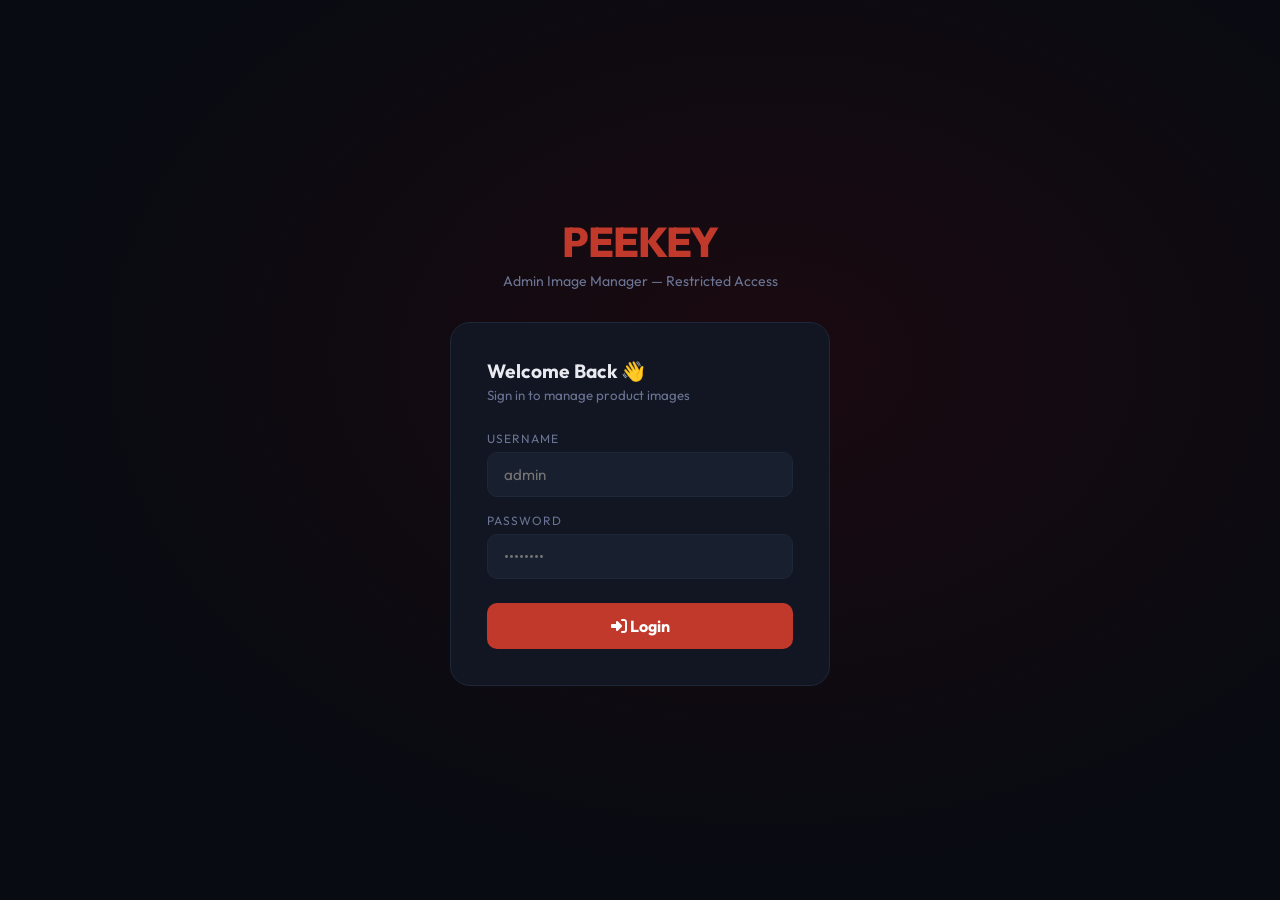
<file: admin.html>
﻿<!DOCTYPE html>
<html lang="en">
<head>
<meta charset="UTF-8">
<meta name="viewport" content="width=device-width,initial-scale=1">
<title>Peekey Admin</title>
<link href="https://fonts.googleapis.com/css2?family=Outfit:wght@400;600;700;800&display=swap" rel="stylesheet">
<link rel="stylesheet" href="https://cdnjs.cloudflare.com/ajax/libs/font-awesome/6.4.0/css/all.min.css">
<style>
*{margin:0;padding:0;box-sizing:border-box}
:root{--bg:#080b12;--card:#111622;--card2:#181f2e;--red:#c0392b;--border:#1e2738;--text:#e8eaf0;--muted:#6b7494;--green:#10b981;--orange:#f59e0b}
body{font-family:'Outfit',sans-serif;background:var(--bg);color:var(--text);min-height:100vh}

/* ── LOGIN ── */
#loginPage{min-height:100vh;display:flex;align-items:center;justify-content:center;background:radial-gradient(ellipse at 60% 40%,#1a0a10 0%,var(--bg) 70%)}
.login-wrap{width:100%;max-width:420px;padding:20px}
.login-logo{text-align:center;margin-bottom:32px}
.login-logo h1{font-size:2.6rem;font-weight:800;color:var(--red);letter-spacing:-1px}
.login-logo p{color:var(--muted);font-size:.88rem;margin-top:4px}
.login-card{background:var(--card);border:1px solid var(--border);border-radius:20px;padding:36px}
.login-card h2{font-size:1.2rem;font-weight:700;margin-bottom:4px}
.login-card .sub{color:var(--muted);font-size:.83rem;margin-bottom:28px}
.lfield{margin-bottom:16px}
.lfield label{display:block;font-size:.75rem;color:var(--muted);margin-bottom:6px;text-transform:uppercase;letter-spacing:1px}
.lfield input{width:100%;padding:12px 16px;background:var(--card2);border:1px solid var(--border);border-radius:10px;color:var(--text);font-family:'Outfit',sans-serif;font-size:.95rem;outline:none;transition:.2s}
.lfield input:focus{border-color:var(--red)}
.lbtn{width:100%;padding:13px;background:var(--red);color:#fff;border:none;border-radius:10px;font-family:'Outfit',sans-serif;font-weight:700;font-size:1rem;cursor:pointer;margin-top:8px;transition:.2s}
.lbtn:hover{background:#a93226}
.lerr{color:#ef4444;font-size:.82rem;margin-top:10px;text-align:center;display:none}

/* ── DASHBOARD ── */
#dashboard{display:none}
.topbar{background:#0d1117;border-bottom:1px solid var(--border);padding:0 28px;height:58px;display:flex;align-items:center;justify-content:space-between;position:sticky;top:0;z-index:100}
.topbar-brand{font-size:1.2rem;font-weight:800;color:var(--red)}
.topbar-brand span{color:var(--text);font-weight:400;font-size:.78rem;margin-left:8px}
.topbar-actions{display:flex;gap:10px;align-items:center}
.tbtn{padding:7px 16px;border-radius:8px;border:1px solid var(--border);background:transparent;color:var(--muted);font-size:.8rem;cursor:pointer;font-family:'Outfit',sans-serif;transition:.2s;text-decoration:none;display:inline-flex;align-items:center;gap:6px}
.tbtn:hover{border-color:var(--red);color:var(--red)}

.main{max-width:1100px;margin:0 auto;padding:30px 24px}

/* Stats */
.stats{display:grid;grid-template-columns:repeat(4,1fr);gap:14px;margin-bottom:30px}
.stat{background:var(--card);border:1px solid var(--border);border-radius:14px;padding:18px 20px}
.stat .n{font-size:2rem;font-weight:800;color:var(--red)}
.stat .l{color:var(--muted);font-size:.78rem;margin-top:2px}

/* Upload card */
.ucard{background:var(--card);border:1px solid var(--border);border-radius:18px;padding:26px;margin-bottom:24px}
.ucard-title{font-size:1rem;font-weight:700;display:flex;align-items:center;gap:8px;margin-bottom:4px}
.ucard-title i{color:var(--red)}
.ucard-sub{color:var(--muted);font-size:.82rem;margin-bottom:22px}
.urow{display:grid;grid-template-columns:1fr 1fr;gap:14px;margin-bottom:18px}
.ufg label{display:block;font-size:.74rem;color:var(--muted);margin-bottom:6px;text-transform:uppercase;letter-spacing:1px}
.ufg input,.ufg select{width:100%;padding:11px 14px;background:var(--card2);border:1px solid var(--border);border-radius:9px;color:var(--text);font-family:'Outfit',sans-serif;font-size:.9rem;outline:none;transition:.2s}
.ufg input:focus,.ufg select:focus{border-color:var(--red)}
.ufg select option{background:var(--card2)}
.auto-detect{font-size:.75rem;color:var(--orange);margin-top:5px;display:none}
.dropzone{border:2px dashed var(--border);border-radius:14px;padding:38px;text-align:center;cursor:pointer;transition:.2s;background:var(--card2)}
.dropzone:hover,.dropzone.over{border-color:var(--red);background:#1a0810}
.dropzone i{font-size:2.4rem;color:var(--muted);display:block;margin-bottom:12px}
.dropzone p{color:var(--muted);font-size:.88rem}
.dropzone p span{color:var(--red);font-weight:600}
#fInput{display:none}
.previews{display:flex;flex-wrap:wrap;gap:10px;margin-top:16px}
.pitem{position:relative;width:88px;height:88px;border-radius:9px;overflow:hidden;border:2px solid var(--border)}
.pitem img{width:100%;height:100%;object-fit:cover}
.pitem .px{position:absolute;top:3px;right:3px;background:rgba(0,0,0,.75);border:none;color:#fff;border-radius:50%;width:20px;height:20px;font-size:.6rem;cursor:pointer;display:flex;align-items:center;justify-content:center}
.pbwrap{height:6px;background:var(--border);border-radius:3px;margin-top:14px;overflow:hidden;display:none}
.pbfill{height:100%;background:var(--red);border-radius:3px;width:0;transition:width .3s}
.uactions{display:flex;gap:10px;margin-top:16px;flex-wrap:wrap}
.ubtn{padding:11px 24px;background:var(--red);color:#fff;border:none;border-radius:9px;font-family:'Outfit',sans-serif;font-weight:700;font-size:.9rem;cursor:pointer;display:flex;align-items:center;gap:8px;transition:.2s}
.ubtn:hover{background:#a93226}
.ubtn:disabled{opacity:.4;cursor:not-allowed}

/* Config */
.cfg-toggle{color:var(--muted);font-size:.8rem;cursor:pointer;display:flex;align-items:center;gap:6px;margin-bottom:16px;user-select:none}
.cfg-toggle i{transition:.2s}
.cfg-box{background:var(--card2);border:1px solid var(--border);border-radius:10px;padding:16px;margin-bottom:18px;display:none}
.cfg-box.open{display:block}
.cfg-row{display:grid;grid-template-columns:1fr 1fr auto;gap:10px;align-items:end}
.cfg-status{font-size:.75rem;color:var(--green);margin-top:8px}

/* Product grid */
.cat-filter{display:flex;flex-wrap:wrap;gap:8px;margin-bottom:20px}
.cfbtn{padding:6px 16px;border-radius:20px;border:1px solid var(--border);background:transparent;color:var(--muted);font-size:.8rem;cursor:pointer;font-family:'Outfit',sans-serif;transition:.2s}
.cfbtn.active,.cfbtn:hover{background:var(--red);border-color:var(--red);color:#fff}
.pgrid{display:grid;grid-template-columns:repeat(auto-fill,minmax(150px,1fr));gap:14px}
.pcard{background:var(--card);border:1px solid var(--border);border-radius:12px;overflow:hidden;transition:.2s}
.pcard:hover{border-color:var(--red);transform:translateY(-2px)}
.pcard img{width:100%;height:110px;object-fit:cover}
.pcard-body{padding:10px}
.pcard-name{font-size:.8rem;font-weight:600;white-space:nowrap;overflow:hidden;text-overflow:ellipsis;margin-bottom:3px}
.pcard-cat{font-size:.65rem;color:var(--red);text-transform:uppercase;letter-spacing:1px;margin-bottom:8px}
.pdel{width:100%;padding:6px;background:rgba(239,68,68,.1);border:1px solid rgba(239,68,68,.2);border-radius:6px;color:#ef4444;font-size:.72rem;cursor:pointer;font-family:'Outfit',sans-serif;transition:.2s}
.pdel:hover{background:rgba(239,68,68,.25)}
.empty{text-align:center;padding:60px;color:#2a3048;grid-column:1/-1}
.empty i{font-size:2.5rem;display:block;margin-bottom:12px}

/* Toast */
#toast{position:fixed;bottom:24px;right:24px;background:var(--card);border:1px solid var(--border);border-radius:10px;padding:12px 20px;font-size:.85rem;z-index:9999;display:flex;align-items:center;gap:10px;transform:translateY(60px);opacity:0;transition:.35s}
#toast.show{transform:none;opacity:1}
#toast.ok i{color:var(--green)}
#toast.err i{color:#ef4444}

/* Style for new Dual Dropzone in Admin Overlay */
.ap-dual-dz {
  display: grid;
  grid-template-columns: 1fr 1fr;
  gap: 14px;
  margin-bottom: 18px;
}
.ap-dz-wrap {
  display: flex;
  flex-direction: column;
}
.ap-dz-badge {
  display: inline-block;
  padding: 4px 10px;
  border-radius: 6px;
  font-size: 0.65rem;
  font-weight: 700;
  margin-bottom: 8px;
  width: fit-content;
  text-transform: uppercase;
  letter-spacing: 0.5px;
}
.ap-dz-badge.required {
  background: rgba(192, 57, 43, 0.15);
  color: var(--red);
}
.ap-dz-badge.optional {
  background: rgba(245, 158, 11, 0.15);
  color: var(--orange);
}
@media (max-width: 600px) {
  .ap-dual-dz {
    grid-template-columns: 1fr;
  }
}

@media(max-width:640px){.stats{grid-template-columns:repeat(2,1fr)}.urow{grid-template-columns:1fr}.cfg-row{grid-template-columns:1fr}}
</style>
</head>
<body>

<!-- LOGIN -->
<div id="loginPage">
  <div class="login-wrap">
    <div class="login-logo">
      <h1>PEEKEY</h1>
      <p>Admin Image Manager — Restricted Access</p>
    </div>
    <div class="login-card">
      <h2>Welcome Back 👋</h2>
      <p class="sub">Sign in to manage product images</p>
      <div class="lfield"><label>Username</label><input id="lUser" type="text" placeholder="admin"></div>
      <div class="lfield"><label>Password</label><input id="lPass" type="password" placeholder="••••••••" onkeydown="if(event.key==='Enter')doLogin()"></div>
      <button class="lbtn" onclick="doLogin()"><i class="fas fa-sign-in-alt"></i> Login</button>
      <p class="lerr" id="lerr">❌ Invalid credentials. Try again.</p>
    </div>
  </div>
</div>

<!-- DASHBOARD -->
<div id="dashboard">
  <div class="topbar">
    <div class="topbar-brand">PEEKEY <span>Admin Panel</span></div>
    <div class="topbar-actions">
      <a href="index.html" class="tbtn"><i class="fas fa-store"></i> View Site</a>
      <button class="tbtn" onclick="doLogout()"><i class="fas fa-sign-out-alt"></i> Logout</button>
    </div>
  </div>

  <div class="main">
    <!-- Stats -->
    <div class="stats">
      <div class="stat"><div class="n" id="sTotal">0</div><div class="l">Total Products</div></div>
      <div class="stat"><div class="n" id="sCats">0</div><div class="l">Categories</div></div>
      <div class="stat"><div class="n" id="sWeek">0</div><div class="l">Added This Week</div></div>
      <div class="stat"><div class="n" id="sCloud" style="color:var(--green)">●</div><div class="l">Cloud Status</div></div>
    </div>

    <!-- Upload -->
    <div class="ucard">
      <div class="ucard-title"><i class="fas fa-cloud-arrow-up"></i> Upload Product Images</div>
      <div class="ucard-sub">Images are automatically sorted into the correct category on the website.</div>

      <!-- imgbb Config -->
      <div class="cfg-toggle" onclick="toggleCfg()">
        <i class="fas fa-gear" id="cfgIcon"></i> ⚙️ Image Storage API Key
        <span id="cfgStatusBadge" style="color:var(--green);margin-left:6px"></span>
      </div>
      <div class="cfg-box" id="cfgBox">
        <p style="color:var(--muted);font-size:.82rem;margin-bottom:12px">Choose your API key option for uploading images to <a href="https://api.imgbb.com" target="_blank" style="color:var(--red)">imgbb.com</a>.</p>
        <div style="display:flex; flex-direction:column; gap:10px; margin-bottom:14px;">
          <label style="display:flex; align-items:center; gap:8px; font-size:0.85rem; cursor:pointer;">
            <input type="radio" name="apiKeyOpt" id="optDefault" value="default" onchange="updateApiUi()" checked>
            <span>Use Default Permanent API Key (built-in)</span>
          </label>
          <label style="display:flex; align-items:center; gap:8px; font-size:0.85rem; cursor:pointer;">
            <input type="radio" name="apiKeyOpt" id="optCustom" value="custom" onchange="updateApiUi()">
            <span>Paste Custom API Key</span>
          </label>
        </div>
        <div class="cfg-row" id="customKeyRow" style="display:none;">
          <div class="ufg" style="grid-column:1/-1"><label>imgbb API Key</label><input id="cfgKey" placeholder="Paste your custom imgbb API key here" type="password"></div>
        </div>
        <button class="ubtn" onclick="saveCfg()" style="margin-top:10px"><i class="fas fa-save"></i> Save Configuration</button>
        <div class="cfg-status" id="cfgStatus"></div>
      </div>

      <div class="urow" style="grid-template-columns: repeat(3, 1fr); gap: 16px;">
        <div class="ufg">
          <label>Product Name</label>
          <input id="uName" placeholder="e.g. Pressure Cooker 5L" oninput="autoDetectCat(this.value)">
          <div class="auto-detect" id="autoDetect"><i class="fas fa-magic"></i> Auto-detected category</div>
        </div>
        <div class="ufg">
          <label>MRP / Price (₹)</label>
          <input id="uPrice" placeholder="e.g. 1999">
        </div>
        <div class="ufg">
          <label>Category</label>
          <select id="uCat">
            <option value="Home Appliances">🔌 Home Appliances</option>
            <option value="Kitchenware">🍳 Kitchenware</option>
            <option value="Crockery & Dining">🍽️ Crockery &amp; Dining</option>
            <option value="Pooja & Devotional">🪔 Pooja &amp; Devotional</option>
            <option value="Home Essentials">🏠 Home Essentials</option>
            <option value="Electrical & Lighting">💡 Electrical &amp; Lighting</option>
            <option value="Gas Stoves & Hobs">🔥 Gas Stoves &amp; Hobs</option>
          </select>
        </div>
      </div>

      <div class="ap-dual-dz">
        <!-- Product Image Dropzone -->
        <div class="ap-dz-wrap">
          <span class="ap-dz-badge required">★ Product Image (Required)</span>
          <div class="dropzone" id="dz" onclick="document.getElementById('fInput').click()" style="padding: 24px;">
            <i class="fas fa-image" style="font-size: 2rem; margin-bottom: 8px;"></i>
            <p style="font-size: 0.82rem;"><span>Click to browse</span> or drag &amp; drop</p>
          </div>
          <input type="file" id="fInput" accept="image/*">
          <div class="previews" id="previews" style="margin-top: 8px;"></div>
        </div>

        <!-- Description Image Dropzone -->
        <div class="ap-dz-wrap">
          <span class="ap-dz-badge optional">✦ Description / Spec (Optional)</span>
          <div class="dropzone" id="descDz" onclick="document.getElementById('descFInput').click()" style="padding: 24px;">
            <i class="fas fa-file-invoice" style="font-size: 2rem; color: var(--orange); margin-bottom: 8px;"></i>
            <p style="font-size: 0.82rem;"><span style="color: var(--orange);">Click to browse</span> or drag &amp; drop</p>
          </div>
          <input type="file" id="descFInput" accept="image/*">
          <div class="previews" id="descPreviews" style="margin-top: 8px;"></div>
        </div>
      </div>
      <div class="pbwrap" id="pbwrap"><div class="pbfill" id="pbfill"></div></div>

      <div class="uactions">
        <button class="ubtn" id="uploadBtn" onclick="doUpload()" disabled>
          <i class="fas fa-cloud-upload-alt"></i> Upload to Cloud
        </button>
        <button class="tbtn" onclick="clearFiles()"><i class="fas fa-trash"></i> Clear</button>
      </div>
    </div>

    <!-- Product Grid -->
    <div class="ucard">
      <div class="ucard-title"><i class="fas fa-th"></i> All Uploaded Products</div>
      <div class="ucard-sub">Manage images currently live on your website.</div>
      <div class="cat-filter" id="catFilter"></div>
      <div class="pgrid" id="pgrid"></div>
    </div>
  </div>
</div>

<div id="toast"><i class="fas fa-check-circle"></i><span id="toastMsg"></span></div>

<script>
// ── CONFIG ─────────────────────────────────────────────────────────
const CREDS = { user: 'admin', pass: 'peekey@2024' };
const SK = 'peekey_products_v2';
const CK = { key: 'pk_imgbb_key' };

// Auto-detect category from product name keywords
const CAT_KEYWORDS = {
  'Home Appliances': ['mixer','grinder','juicer','rice cooker','air fryer','toaster','sandwich','water heater','exhaust fan','purifier','iron','blender','oven','microwave','induction','cooktop','fan','heater'],
  'Kitchenware': ['cooker','pressure','pan','tawa','wok','kadai','pot','cookware','saucepan','stockpot','milk boiler','appam','dosa','cast iron','triply','non-stick','knife','knives','chopping','board','grater','mortar','pestle','spoon','spatula','ladle','brass utensil','brass bottle'],
  'Crockery & Dining': ['plate','bowl','mug','cup','glass','jug','tray','cutlery','fork','spoon set','dessert','cake stand','serving','dinner set','ceramic','porcelain'],
  'Pooja & Devotional': ['vilakku','nilavilakku','lamp','pooja','thali','kalash','panchapathram','bell','incense','diya','agarbatti','brass bell'],
  'Home Essentials': ['bucket','bottle','flask','lunch box','storage','jar','container','chair','rack','shelf','dustbin','laundry','basket','shoe rack','cleaning','brush','mop','broom','water bottle','steel bottle','vacuum'],
  'Electrical & Lighting': ['bulb','led','tube','switch','wire','plug','socket','holder','extension','torch','lamp','battery','cables','adapter','light'],
  'Gas Stoves & Hobs': ['stove','gas','hob','burner','regulator','pipe','lighter']
};

function detectCategory(name) {
  const n = name.toLowerCase();
  for (const [cat, kws] of Object.entries(CAT_KEYWORDS)) {
    if (kws.some(k => n.includes(k))) return cat;
  }
  return null;
}

// ── AUTH ───────────────────────────────────────────────────────────
function doLogin() {
  const u = document.getElementById('lUser').value.trim();
  const p = document.getElementById('lPass').value;
  if (u === CREDS.user && p === CREDS.pass) {
    sessionStorage.setItem('pk_admin', '1');
    document.getElementById('loginPage').style.display = 'none';
    document.getElementById('dashboard').style.display = 'block';
    initDash();
  } else {
    document.getElementById('lerr').style.display = 'block';
  }
}
function doLogout() { sessionStorage.removeItem('pk_admin'); location.reload(); }

if (sessionStorage.getItem('pk_admin')) {
  document.getElementById('loginPage').style.display = 'none';
  document.getElementById('dashboard').style.display = 'block';
  window.addEventListener('DOMContentLoaded', initDash);
}

// ── INIT ───────────────────────────────────────────────────────────
function updateApiUi() {
  const isCustom = document.getElementById('optCustom').checked;
  document.getElementById('customKeyRow').style.display = isCustom ? 'grid' : 'none';
}

function initDash() {
  const useDefault = localStorage.getItem('pk_use_default_key') !== 'false';
  const key = localStorage.getItem(CK.key) || '';
  document.getElementById('cfgKey').value = key;
  
  if (useDefault) {
    document.getElementById('optDefault').checked = true;
  } else {
    document.getElementById('optCustom').checked = true;
  }
  updateApiUi();

  document.getElementById('cfgStatusBadge').textContent = '✓ Connected';
  document.getElementById('cfgStatus').textContent = useDefault ? '✓ Using Default Permanent API Key' : '✓ Custom API key saved';
  document.getElementById('sCloud').textContent = '✓';

  renderGrid('All');
  updateStats();
}

// ── CONFIG ─────────────────────────────────────────────────────────
function toggleCfg() {
  const box = document.getElementById('cfgBox');
  box.classList.toggle('open');
  document.getElementById('cfgIcon').style.transform = box.classList.contains('open') ? 'rotate(90deg)' : '';
}
function saveCfg() {
  const isDefault = document.getElementById('optDefault').checked;
  if (isDefault) {
    localStorage.setItem('pk_use_default_key', 'true');
    document.getElementById('cfgStatusBadge').textContent = '✓ Connected';
    document.getElementById('cfgStatus').textContent = '✓ Using Default Permanent API Key';
    document.getElementById('sCloud').textContent = '✓';
    document.getElementById('cfgBox').classList.remove('open');
    showToast('Using default permanent API key.', 'ok');
  } else {
    const key = document.getElementById('cfgKey').value.trim();
    if (!key) { showToast('Paste your custom imgbb API key!', 'err'); return; }
    localStorage.setItem('pk_use_default_key', 'false');
    localStorage.setItem(CK.key, key);
    document.getElementById('cfgStatusBadge').textContent = '✓ Connected';
    document.getElementById('cfgStatus').textContent = '✓ Custom API key saved';
    document.getElementById('sCloud').textContent = '✓';
    document.getElementById('cfgBox').classList.remove('open');
    showToast('Custom API key saved successfully.', 'ok');
  }
}

// ── AUTO DETECT ────────────────────────────────────────────────────
function autoDetectCat(val) {
  const cat = detectCategory(val);
  const sel = document.getElementById('uCat');
  const msg = document.getElementById('autoDetect');
  if (cat) {
    sel.value = cat;
    msg.style.display = 'block';
    msg.textContent = '✨ Auto-sorted to: ' + cat;
  } else {
    msg.style.display = 'none';
  }
}

// ── FILE HANDLING ──────────────────────────────────────────────────
let selFiles = [];
let selDescFile = null;

// Product Image dropzone handlers
document.getElementById('dz').addEventListener('dragover', e => { e.preventDefault(); e.currentTarget.classList.add('over'); });
document.getElementById('dz').addEventListener('dragleave', e => e.currentTarget.classList.remove('over'));
document.getElementById('dz').addEventListener('drop', e => { e.preventDefault(); e.currentTarget.classList.remove('over'); addFiles([...e.dataTransfer.files]); });
document.getElementById('fInput').addEventListener('change', e => { addFiles([...e.target.files]); e.target.value = ''; });

// Description / Spec dropzone handlers
document.getElementById('descDz').addEventListener('dragover', e => { e.preventDefault(); e.currentTarget.classList.add('over'); });
document.getElementById('descDz').addEventListener('dragleave', e => e.currentTarget.classList.remove('over'));
document.getElementById('descDz').addEventListener('drop', e => { e.preventDefault(); e.currentTarget.classList.remove('over'); addDescFile(e.dataTransfer.files[0]); });
document.getElementById('descFInput').addEventListener('change', e => { if (e.target.files[0]) addDescFile(e.target.files[0]); e.target.value = ''; });

function addFiles(files) {
  files = files.filter(f => f.type.startsWith('image/'));
  selFiles = [...selFiles, ...files];
  if (!document.getElementById('uName').value && files[0]) {
    const guess = files[0].name.replace(/\.(png|jpg|jpeg|webp)$/i, '').replace(/[-_]/g, ' ');
    document.getElementById('uName').value = guess;
    autoDetectCat(guess);
  }
  renderPreviews();
  document.getElementById('uploadBtn').disabled = selFiles.length === 0;
}

function renderPreviews() {
  document.getElementById('previews').innerHTML = selFiles.map((f, i) =>
    `<div class="pitem"><img src="${URL.createObjectURL(f)}"><button class="px" onclick="rmFile(${i})"><i class="fas fa-xmark"></i></button></div>`
  ).join('');
}

function rmFile(i) { selFiles.splice(i, 1); renderPreviews(); document.getElementById('uploadBtn').disabled = !selFiles.length; }

function addDescFile(f) {
  if (!f || !f.type.startsWith('image/')) return;
  selDescFile = f;
  renderDescPreview();
}

function renderDescPreview() {
  const container = document.getElementById('descPreviews');
  if (!selDescFile) { container.innerHTML = ''; return; }
  container.innerHTML = `<div class="pitem"><img src="${URL.createObjectURL(selDescFile)}"><button class="px" onclick="rmDescFile()"><i class="fas fa-xmark"></i></button></div>`;
}

function rmDescFile() {
  selDescFile = null;
  renderDescPreview();
}

function clearFiles() {
  selFiles = [];
  selDescFile = null;
  renderPreviews();
  renderDescPreview();
  document.getElementById('uploadBtn').disabled = true;
  document.getElementById('uName').value = '';
  document.getElementById('autoDetect').style.display = 'none';
}

// ── UPLOAD via imgbb ───────────────────────────────────────────────
async function doUpload() {
  const name = document.getElementById('uName').value.trim();
  const cat = document.getElementById('uCat').value;
  const useDefault = localStorage.getItem('pk_use_default_key') !== 'false';
  const apiKey = useDefault ? 'f8c12c3f56c637bbf020ca4ddaedc221' : (localStorage.getItem(CK.key) || '');
  if (!name) { showToast('Enter a product name!', 'err'); return; }
  if (!apiKey) {
    document.getElementById('cfgBox').classList.add('open');
    showToast('⚙️ Configure your imgbb API key first!', 'err');
    return;
  }
  if (!selFiles.length) { showToast('Select images to upload!', 'err'); return; }

  const btn = document.getElementById('uploadBtn');
  const pbw = document.getElementById('pbwrap');
  const pbf = document.getElementById('pbfill');
  btn.disabled = true;
  btn.innerHTML = '<i class="fas fa-spinner fa-spin"></i> Uploading...';
  pbw.style.display = 'block';

  const products = getProducts();
  let done = 0;

  // Upload description image if selected
  let descUrl = '';
  if (selDescFile) {
    try {
      const db64 = await toBase64(selDescFile);
      const dfd = new FormData();
      dfd.append('key', apiKey);
      dfd.append('image', db64.split(',')[1]);
      dfd.append('name', 'desc-' + name.replace(/\s+/g,'-'));
      const dres = await fetch('https://api.imgbb.com/1/upload', { method: 'POST', body: dfd });
      const ddata = await dres.json();
      if (ddata.success && ddata.data?.url) {
        descUrl = ddata.data.display_url || ddata.data.url;
      }
    } catch(e) { console.error('Error uploading description image:', e); }
  }

  const uploadedUrls = [];
  for (const file of selFiles) {
    try {
      const b64 = await toBase64(file);
      const fd = new FormData();
      fd.append('key', apiKey);
      fd.append('image', b64.split(',')[1]);
      fd.append('name', name.replace(/\s+/g,'-'));
      const r = await fetch('https://api.imgbb.com/1/upload', { method: 'POST', body: fd });
      const d = await r.json();
      if (d.success && d.data?.url) {
        const imgUrl = d.data.display_url || d.data.medium?.url || d.data.url;
        uploadedUrls.push(imgUrl);
      } else {
        showToast('Upload error: ' + (d.error?.message || 'Check API key'), 'err');
      }
    } catch(e) { showToast('Network error. Check internet.', 'err'); }
    done++;
    pbf.style.width = Math.round(done / selFiles.length * 100) + '%';
  }

  if (uploadedUrls.length > 0) {
    let p = products.find(prod => prod.name && prod.name.toLowerCase().trim() === name.toLowerCase().trim());
    const price = document.getElementById('uPrice').value.trim();
    if (!p) {
      p = {
        id: 'prod-' + Date.now(),
        name,
        price,
        category: cat,
        url: '',
        at: Date.now()
      };
      products.push(p);
    } else {
      if (price) p.price = price;
      if (cat) p.category = cat;
    }

    if (descUrl) p.descUrl = descUrl;

    if (uploadedUrls.length > 1) {
      p.url = uploadedUrls[0] || p.url;
      p.img1 = uploadedUrls[1] || p.img1;
      p.img2 = uploadedUrls[2] || p.img2;
    } else if (uploadedUrls.length === 1) {
      const isLocalOrEmpty = (src) => !src || (!src.startsWith('http') && !src.startsWith('data:'));
      if (isLocalOrEmpty(p.url)) {
        p.url = uploadedUrls[0];
      } else if (isLocalOrEmpty(p.img1)) {
        p.img1 = uploadedUrls[0];
      } else if (isLocalOrEmpty(p.img2)) {
        p.img2 = uploadedUrls[0];
      } else {
        p.url = uploadedUrls[0];
      }
    }
  }

  saveProducts(products);
  clearFiles();
  document.getElementById('uPrice').value = '';
  btn.disabled = false;
  btn.innerHTML = '<i class="fas fa-cloud-upload-alt"></i> Upload to Cloud';
  pbw.style.display = 'none'; pbf.style.width = '0';
  showToast(`✅ ${done} image(s) uploaded & live on website!`, 'ok');
  renderGrid(currentFilter);
  updateStats();
}

function toBase64(file) {
  return new Promise((res, rej) => {
    const r = new FileReader();
    r.onload = () => res(r.result);
    r.onerror = rej;
    r.readAsDataURL(file);
  });
}

// ── GRID ───────────────────────────────────────────────────────────
let currentFilter = 'All';
function renderGrid(filter) {
  currentFilter = filter;
  const products = getProducts();
  const filtered = filter === 'All' ? products : products.filter(p => p.category === filter);

  // Filter buttons
  const cats = ['All', ...new Set(products.map(p => p.category))];
  document.getElementById('catFilter').innerHTML = cats.map(c =>
    `<button class="cfbtn ${c === filter ? 'active' : ''}" onclick="renderGrid('${c}')">${c}</button>`
  ).join('');

  // Grid
  const grid = document.getElementById('pgrid');
  if (!filtered.length) {
    grid.innerHTML = `<div class="empty"><i class="fas fa-box-open"></i>No products yet. Upload some images above!</div>`;
    return;
  }
  grid.innerHTML = filtered.map((p, i) => {
    const ri = products.indexOf(p);
    return `<div class="pcard" style="background:var(--card2);border:1px solid var(--border);border-radius:14px;overflow:hidden;padding:12px;display:flex;flex-direction:column;gap:8px;">
      <img src="${p.url}" alt="${p.name}" style="width:100%;height:100px;object-fit:contain;border-radius:8px;">
      <div class="pcard-body" style="padding:0;display:flex;flex-direction:column;gap:6px;">
        <div>
          <div style="display:flex;justify-content:between;align-items:center;margin-bottom:2px;width:100%;">
            <label style="font-size:0.65rem;color:var(--muted);font-weight:700;text-transform:uppercase;flex:1;">Product Name</label>
            ${p.descUrl ? `<span style="font-size:0.6rem;color:var(--orange);font-weight:800;background:rgba(245,158,11,0.12);padding:1px 5px;border-radius:4px;display:inline-flex;align-items:center;gap:3px;"><i class="fas fa-file-invoice"></i> SPEC</span>` : ''}
          </div>
          <input type="text" value="${p.name}" onchange="updateProduct(${ri}, 'name', this.value)" style="width:100%;padding:4px 8px;background:var(--card);color:var(--text);border:1px solid var(--border);border-radius:6px;font-size:0.8rem;outline:none;">
        </div>
        <div>
          <label style="font-size:0.65rem;color:var(--muted);font-weight:700;display:block;margin-bottom:2px;text-transform:uppercase;">MRP / Price (₹)</label>
          <input type="text" value="${p.price || ''}" placeholder="e.g. 1999" onchange="updateProduct(${ri}, 'price', this.value)" style="width:100%;padding:4px 8px;background:var(--card);color:var(--text);border:1px solid var(--border);border-radius:6px;font-size:0.8rem;outline:none;">
        </div>
        <div>
          <label style="font-size:0.65rem;color:var(--muted);font-weight:700;display:block;margin-bottom:2px;text-transform:uppercase;">Category</label>
          <select onchange="updateProduct(${ri}, 'category', this.value)" style="width:100%;padding:4px;background:var(--card);color:var(--text);border:1px solid var(--border);border-radius:6px;font-size:0.8rem;outline:none;cursor:pointer;">
            <option value="Home Appliances" ${p.category==='Home Appliances'?'selected':''}>🔌 Home Appliances</option>
            <option value="Kitchenware" ${p.category==='Kitchenware'?'selected':''}>🍳 Kitchenware</option>
            <option value="Crockery & Dining" ${p.category==='Crockery & Dining'?'selected':''}>🍽️ Crockery & Dining</option>
            <option value="Pooja & Devotional" ${p.category==='Pooja & Devotional'?'selected':''}>🪔 Pooja & Devotional</option>
            <option value="Home Essentials" ${p.category==='Home Essentials'?'selected':''}>🏠 Home Essentials</option>
            <option value="Electrical & Lighting" ${p.category==='Electrical & Lighting'?'selected':''}>💡 Electrical & Lighting</option>
            <option value="Gas Stoves & Hobs" ${p.category==='Gas Stoves & Hobs'?'selected':''}>🔥 Gas Stoves & Hobs</option>
          </select>
        </div>
        <button class="pdel" onclick="delProduct(${ri})" style="width:100%;margin-top:4px;"><i class="fas fa-trash"></i> Remove</button>
      </div>
    </div>`;
  }).join('');
}

function updateProduct(index, field, value) {
  const products = getProducts();
  if (products[index]) {
    products[index][field] = value;
    saveProducts(products);
    showToast('Product updated!', 'ok');
    updateStats();
  }
}

function delProduct(i) {
  if (!confirm('Remove this product from the website?')) return;
  const products = getProducts();
  products.splice(i, 1);
  saveProducts(products);
  showToast('Product removed', 'ok');
  renderGrid(currentFilter);
  updateStats();
}

function updateStats() {
  const p = getProducts();
  document.getElementById('sTotal').textContent = p.length;
  document.getElementById('sCats').textContent = new Set(p.map(x => x.category)).size;
  const wk = Date.now() - 7 * 86400000;
  document.getElementById('sWeek').textContent = p.filter(x => x.at > wk).length;
}

// ── STORAGE ────────────────────────────────────────────────────────
const DEFAULT_PRODUCTS = [
  { id: "def-mixer", name: "Mixer Grinder", category: "Home Appliances", url: "mixer grinder.png", price: "", at: 1718360000000 },
  { id: "def-wet", name: "Wet Grinder", category: "Home Appliances", url: "Wet Grinder.png", price: "", at: 1718360000000 },
  { id: "def-juicer", name: "Juicer", category: "Home Appliances", url: "Juicer.png", price: "", at: 1718360000000 },
  { id: "def-rice", name: "Rice Cooker", category: "Home Appliances", url: "Rice Cooker.png", price: "", at: 1718360000000 },
  { id: "def-air", name: "Air Fryer", category: "Home Appliances", url: "Air Fryer.png", price: "", at: 1718360000000 },
  { id: "def-toaster", name: "Toaster", category: "Home Appliances", url: "Toaster.png", price: "", at: 1718360000000 },
  { id: "def-sandwich", name: "Sandwich Maker", category: "Home Appliances", url: "Sandwich Maker.png", price: "", at: 1718360000000 },
  { id: "def-heater", name: "Water Heater", category: "Home Appliances", url: "Water Heater.png", price: "", at: 1718360000000 },
  { id: "def-fan", name: "Exhaust Fan", category: "Home Appliances", url: "Exhaust Fan.png", price: "", at: 1718360000000 },
  { id: "def-purifier", name: "Water Purifier", category: "Home Appliances", url: "Water Purifier.png", price: "", at: 1718360000000 },
  { id: "def-triply", name: "Triply Cookware", category: "Kitchenware", url: "Triply Cookware.png", price: "", at: 1718360000000 },
  { id: "def-cast", name: "Cast Iron Cookware", category: "Kitchenware", url: "Cast Iron Cookware.png", price: "", at: 1718360000000 },
  { id: "def-nonstick", name: "Non-Stick Cookware", category: "Kitchenware", url: "Non-Stick Cookware.png", price: "", at: 1718360000000 },
  { id: "def-fry", name: "Fry Pan", category: "Kitchenware", url: "Fry Pan.png", price: "", at: 1718360000000 },
  { id: "def-tawa", name: "Dosa Tawa", category: "Kitchenware", url: "Dosa Tawa.png", price: "", at: 1718360000000 },
  { id: "def-appam", name: "Appam Pan", category: "Kitchenware", url: "Appam Pan.png", price: "", at: 1718360000000 },
  { id: "def-sauce", name: "Sauce Pan", category: "Kitchenware", url: "Sauce Pan.png", price: "", at: 1718360000000 },
  { id: "def-stock", name: "Stock Pot", category: "Kitchenware", url: "Stock Pot.png", price: "", at: 1718360000000 },
  { id: "def-boiler", name: "Milk Boiler", category: "Kitchenware", url: "Milk Boiler.png", price: "", at: 1718360000000 },
  { id: "def-copper", name: "Copper Bottles", category: "Kitchenware", url: "brass bottle.png", price: "", at: 1718360000000 },
  { id: "def-brass", name: "Brass Utensils", category: "Kitchenware", url: "Brass Utensils.png", price: "", at: 1718360000000 },
  { id: "def-wooden", name: "Wooden Spoons", category: "Kitchenware", url: "Wooden Spoon.png", price: "", at: 1718360000000 },
  { id: "def-chop", name: "Chopping Boards", category: "Kitchenware", url: "Chopping Boards.png", price: "", at: 1718360000000 },
  { id: "def-knives", name: "Kitchen Knives", category: "Kitchenware", url: "Knives.png", price: "", at: 1718360000000 },
  { id: "def-graters", name: "Graters", category: "Kitchenware", url: "Graters.png", price: "", at: 1718360000000 },
  { id: "def-mortar", name: "Mortar & Pestle", category: "Kitchenware", url: "Mortar and Pestle.png", price: "", at: 1718360000000 },
  { id: "def-cplates", name: "Ceramic Plates", category: "Crockery & Dining", url: "Ceramic Plates.png", price: "", at: 1718360000000 },
  { id: "def-ssplates", name: "SS Plates", category: "Crockery & Dining", url: "Stainless Steel Plates.png", price: "", at: 1718360000000 },
  { id: "def-sbowls", name: "Soup Bowls", category: "Crockery & Dining", url: "Bowls.png", price: "", at: 1718360000000 },
  { id: "def-svbowls", name: "Serving Bowls", category: "Crockery & Dining", url: "Bowls.png", price: "", at: 1718360000000 },
  { id: "def-mugs", name: "Coffee Mugs", category: "Crockery & Dining", url: "Mugs.png", price: "", at: 1718360000000 },
  { id: "def-jugs", name: "Water Jugs", category: "Crockery & Dining", url: "Water Jugs.png", price: "", at: 1718360000000 },
  { id: "def-trays", name: "Serving Trays", category: "Crockery & Dining", url: "Serving Trays.png", price: "", at: 1718360000000 },
  { id: "def-cutlery", name: "Cutlery Sets", category: "Crockery & Dining", url: "Cutlery Sets.png", price: "", at: 1718360000000 },
  { id: "def-spoons", name: "Spoons", category: "Crockery & Dining", url: "Spoons.png", price: "", at: 1718360000000 },
  { id: "def-stands", name: "Cake Stands", category: "Crockery & Dining", url: "Cake Stands.png", price: "", at: 1718360000000 },
  { id: "def-dplates", name: "Dessert Plates", category: "Crockery & Dining", url: "Dessert Plates.png", price: "", at: 1718360000000 },
  { id: "def-containers", name: "Storage Containers", category: "Crockery & Dining", url: "Storage Containers.png", price: "", at: 1718360000000 },
  { id: "def-nilavilakku", name: "Kerala Nilavilakku", category: "Pooja & Devotional", url: "Kerala Nilavilakku.png", price: "", at: 1718360000000 },
  { id: "def-bvilakku", name: "Brass Vilakku", category: "Pooja & Devotional", url: "Brass Vilakku.png", price: "", at: 1718360000000 },
  { id: "def-kvilakku", name: "Kuthu Vilakku", category: "Pooja & Devotional", url: "Kuthu Vilakku.png", price: "", at: 1718360000000 },
  { id: "def-bell", name: "Brass Bell", category: "Pooja & Devotional", url: "Brass Bell.png", price: "", at: 1718360000000 },
  { id: "def-thali", name: "Pooja Thali", category: "Pooja & Devotional", url: "Pooja Thali.png", price: "", at: 1718360000000 },
  { id: "def-kalash", name: "Copper Kalash", category: "Pooja & Devotional", url: "Copper Kalash.png", price: "", at: 1718360000000 },
  { id: "def-panchapathram", name: "Panchapathram Set", category: "Pooja & Devotional", url: "Panchapathram Set.png", price: "", at: 1718360000000 },
  { id: "def-wbottle", name: "Water Bottles", category: "Home Essentials", url: "water bottle.png", price: "", at: 1718360000000 },
  { id: "def-sbottle", name: "Steel Bottles", category: "Home Essentials", url: "steel water bottle.png", price: "", at: 1718360000000 },
  { id: "def-flask", name: "Vacuum Flasks", category: "Home Essentials", url: "vacuum flask.png", price: "", at: 1718360000000 },
  { id: "def-lunch", name: "Lunch Boxes", category: "Home Essentials", url: "lunch box.png", price: "", at: 1718360000000 },
  { id: "def-fstorage", name: "Food Storage", category: "Home Essentials", url: "Storage Containers.png", price: "", at: 1718360000000 },
  { id: "def-jars", name: "Storage Jars", category: "Home Essentials", url: "Kitchen Storage Jars.png", price: "", at: 1718360000000 },
  { id: "def-pchairs", name: "Plastic Chairs", category: "Home Essentials", url: "Plastic Chairs.png", price: "", at: 1718360000000 },
  { id: "def-fchairs", name: "Folding Chairs", category: "Home Essentials", url: "foldable Chairs.png", price: "", at: 1718360000000 },
  { id: "def-bins", name: "Dustbins", category: "Home Essentials", url: "Dustbins.png", price: "", at: 1718360000000 },
  { id: "def-baskets", name: "Laundry Baskets", category: "Home Essentials", url: "Laundry Baskets.png", price: "", at: 1718360000000 },
  { id: "def-kracks", name: "Kitchen Racks", category: "Home Essentials", url: "Kitchen Racks.png", price: "", at: 1718360000000 },
  { id: "def-sracks", name: "Shoe Racks", category: "Home Essentials", url: "Shoe Racks.png", price: "", at: 1718360000000 },
  { id: "def-buckets", name: "Buckets", category: "Home Essentials", url: "Buckets.png", price: "", at: 1718360000000 },
  { id: "def-brushes", name: "Cleaning Brushes", category: "Home Essentials", url: "Cleaning Brushes.png", price: "", at: 1718360000000 }
];

if (!localStorage.getItem('pk_initialized')) {
  localStorage.setItem(SK, JSON.stringify(DEFAULT_PRODUCTS));
  localStorage.setItem('pk_initialized', '1');
} else {
  // Sanitize legacy asset paths in LocalStorage
  try {
    let stored = localStorage.getItem(SK);
    if (stored) {
      let parsed = JSON.parse(stored);
      let updated = false;
      parsed.forEach(p => {
              if (p.url && p.url.includes('/') && !p.url.startsWith('http') && !p.url.startsWith('data:')) {
                p.url = p.url.split('/').pop();
                updated = true;
              }
              if (p.descUrl && p.descUrl.includes('/') && !p.descUrl.startsWith('http') && !p.descUrl.startsWith('data:')) {
                p.descUrl = p.descUrl.split('/').pop();
                updated = true;
              }
              // Correct Mixer Grinder casing for case-sensitive hosting/mobile mode
              if (p.url === 'Mixer Grinder.png') {
                p.url = 'mixer grinder.png';
                updated = true;
              }
              // Correct Steel Bottles image path
              if (p.id === 'def-sbottle' && p.url === 'water bottle.png') {
                p.url = 'steel water bottle.png';
                updated = true;
              }
            });
      if (updated) {
        localStorage.setItem(SK, JSON.stringify(parsed));
      }
    }
  } catch(e) {}
}

function getProducts() { try { return JSON.parse(localStorage.getItem(SK) || '[]'); } catch { return []; } }
function saveProducts(arr) { localStorage.setItem(SK, JSON.stringify(arr)); }

// ── TOAST ──────────────────────────────────────────────────────────
function showToast(msg, type = 'ok') {
  const t = document.getElementById('toast');
  t.querySelector('i').className = type === 'ok' ? 'fas fa-check-circle' : 'fas fa-circle-xmark';
  document.getElementById('toastMsg').textContent = msg;
  t.className = 'show ' + type;
  setTimeout(() => t.className = '', 3500);
}
</script>
</body>
</html>
</file>
